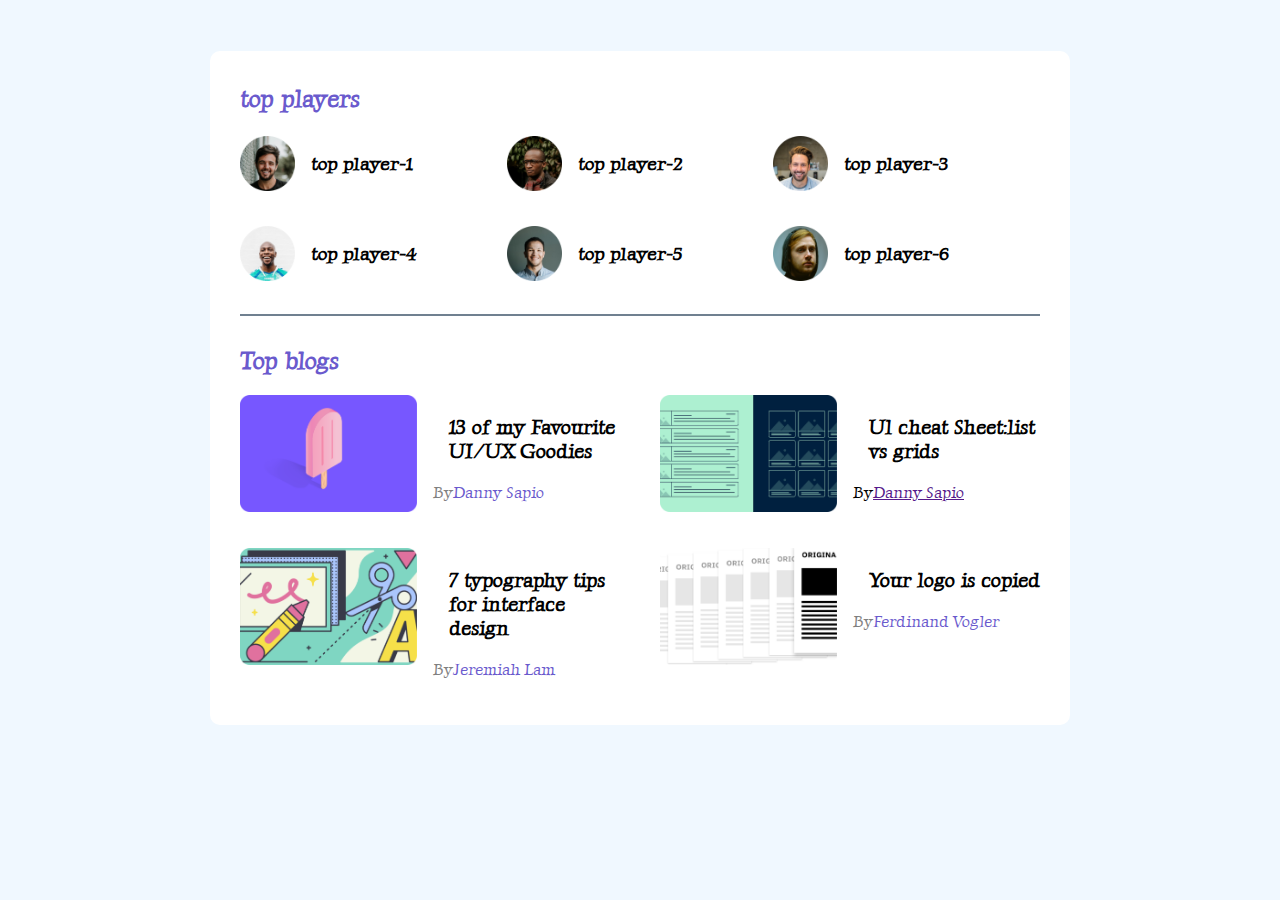
<file: leaderboard.html>
<!DOCTYPE html>
<html lang="en">

<head>
    <meta charset="UTF-8">
    <meta http-equiv="X-UA-Compatible" content="IE=edge">
    <meta name="viewport" content="width=device-width, initial-scale=1.0">
    <link rel="stylesheet" href="styles/style.css">
    <title>Leaderboard</title>
    <link rel="shortcut icon" href="images/icons/star.png" type="image/x-icon">
</head>

<body>
    <main>
        <section class="container">
            <div class="top-players">
                <h2 class="section-title">top players</h2>
                <div class="players">
                    <div class="player"><img src="images/players/player-1.png" alt="">
                        <h3 class="player-name">top player-1</h3>
                    </div>
                    <div class="player"><img src="images/players/player-2.png" alt="">
                        <h3 class="player-name">top player-2</h3>
                    </div>
                    <div class="player"><img src="images/players/player-3.png" alt="">
                        <h3 class="player-name">top player-3</h3>
                    </div>
                    <div class="player"><img src="images/players/player-4.png" alt="">
                        <h3 class="player-name">top player-4</h3>
                    </div>
                    <div class="player"><img src="images/players/player-5.png" alt="">
                        <h3 class="player-name">top player-5</h3>
                    </div>
                    <div class="player"><img src="images/players/player-6.png" alt="">
                        <h3 class="player-name">top player-6</h3>
                    </div>
                </div>
            </div>
            <hr>
            <div class="top-blogs">
                <h2 class="section-title">Top blogs</h2>
                <div class="blogs">
                    <article class="blog">
                        <div class="thumbnail">
                            <img src="images/blogs/blog-1.png">
                        </div>
                        <div class="blog-info">
                            <h3 class="blog-title">13 of my Favourite UI/UX Goodies</h3>
                            <p class="blog-author">By<a href="">Danny Sapio</a></p>
                        </div>

                    </article>
                    <article class="blog">
                        <div class="thumbnail">
                            <img src="images/blogs/blog-2.png">
                        </div>
                        <div class="blog-info">
                            <h3 class="blog-title">Ul cheat Sheet:list vs grids</p>
                            </h3>
                            <p class="Tess Gadd">By<a href="">Danny Sapio</a></p>
                        </div>

                    </article>
                    <article class="blog">
                        <div class="thumbnail">
                            <img src="images/blogs/blog-3.png">
                        </div>
                        <div class="blog-info">
                            <h3 class="blog-title">7 typography tips for interface design</h3>
                            <p class="blog-author">By<a href="">Jeremiah Lam</a></p>
                        </div>

                    </article>
                    <article class="blog">
                        <div class="thumbnail">
                            <img src="images/blogs/blog-4.png">
                        </div>
                        <div class="blog-info">
                            <h3 class="blog-title">Your logo is copied</h3>
                            <p class="blog-author">By<a href="">Ferdinand Vogler</a></p>
                        </div>

                    </article>
                </div>
            </div>
        </section>
    </main>
</body>

</html>
</file>
<file: styles/style.css>
/* players start */
@import url('https://fonts.googleapis.com/css2?family=Luxurious+Roman&family=Open+Sans:wght@500&family=Vujahday+Script&display=swap');
body{
    font-family: 'Luxurious Roman', cursive;
    background-color: aliceblue;
}
.players{
    display:grid;
    grid-template-columns: repeat(3,1fr);
    grid-row-gap: 30px; 
   
}
.player img{
    width:55px;
    height:55px;
}
.player{
    display: flex;
    align-items: center;
   
}
.container{
    background-color: white;
   width:800px;
   padding:30px;
   /* margin-top: 21px;         section er moddhe distance barate */
   margin-top: 21px;
   border-radius:10px;
}
h3{
    margin-left:16px;
}
main{
    display:flex;
    flex-direction:column;
    align-items: center;
    margin-top:30px;
}
.section-title{
    color:slateblue;
    font-size:24px;
    margin-top: 3px;
}
hr{
    border:1px solid slategray;
    margin-top:30px;
    margin-bottom:30px;
    
}
.top-players{
    margin-bottom: 30px;
} 
.blog{
    display:flex;
}
.blog img{
    height:117px;
    width:177px;
}
.blog-info{
    margin-left:16px;
}
.blog-title{
    font-size: 20px;
}
.blog-author{
    color:gray;
    font-size:16px;
}
.blog-author a{
    text-decoration: none;
    font-size:16px;
    color:slateblue;
    font-weight: 700px;
}
.blogs{
    display:grid;
    grid-template-columns:repeat(2,1fr);
    grid-row-gap: 30px;
    grid-column-gap: 40px;
}
.course .course-banner img{
    height:100px;
    width:200px;
    margin:30px;
}
.courses{
   display: grid;
   grid-template-columns: repeat(3,1fr);
   
}
.fa-star.filled{
    color:goldenrod;
}
.fa-star.empty{
    color:gray;
}
.fa-star{
    font-size:12px;
}
.course-info{
    display:flex;
    align-items: center;
    justify-content:space-between;
}
.course-duration{
    background-color: salmon;
    border:1px solid gray;
    border-radius:7px;
    margin-right: 40px;
}
</file>
